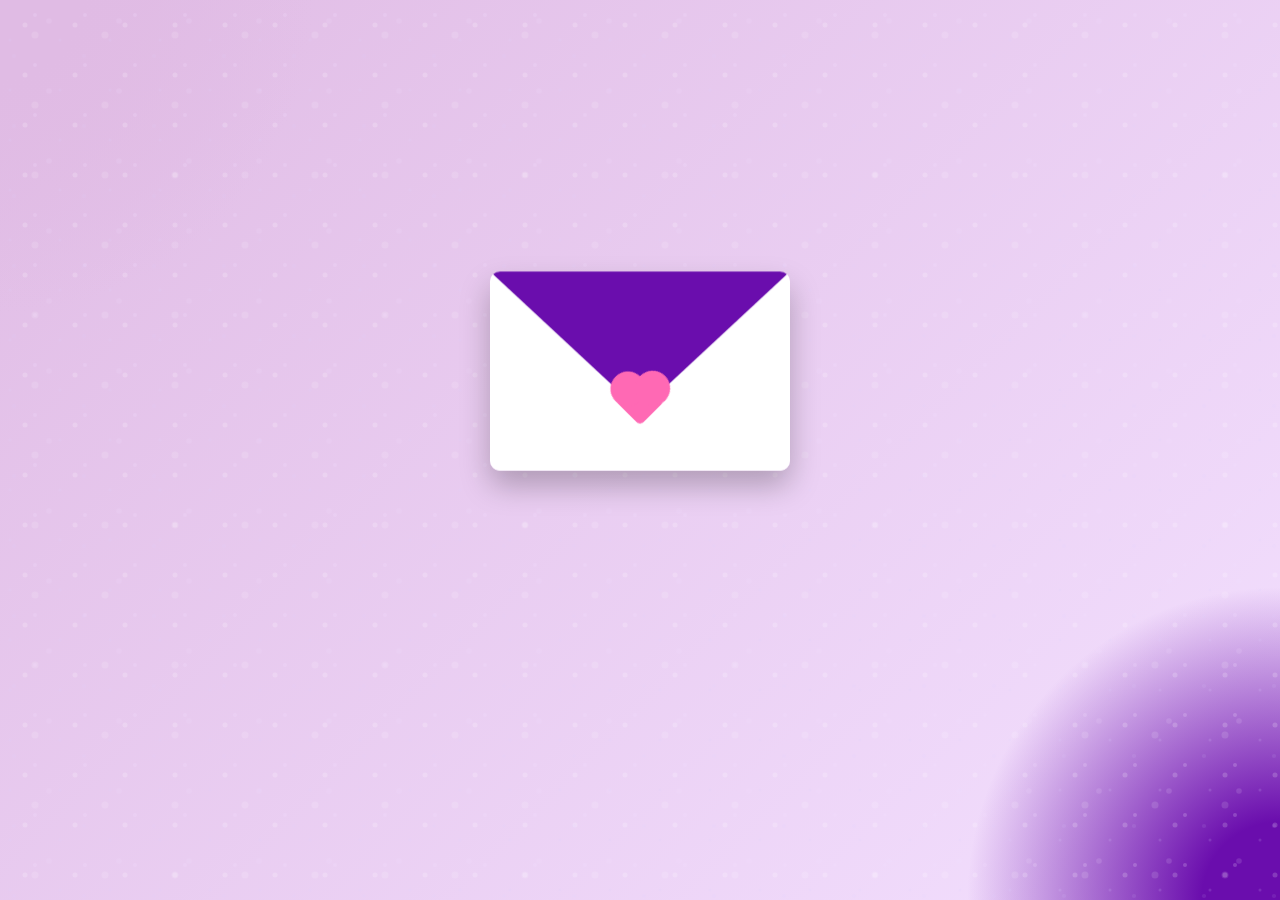
<file: index.html>
<!DOCTYPE html>
<html lang="id">
<head>
    <meta charset="UTF-8">
    <meta name="viewport" content="width=device-width, initial-scale=1.0">
    <title>Surat Spesial Untukmu</title>
    <link rel="stylesheet" href="css/index.css">
    <link rel="preload" href="opening.html" as="document">
    <link rel="preload" href="css/opening.css" as="style">
    <link rel="preload" href="js/opening.js" as="script">
</head>
<body>
    <div class="background-effect"></div>

    <div class="main-content">
        <p class="intro-text fade-in-up delay-0">Sebelum semuanya dimulai,</p>
        <p class="intro-text fade-in-up delay-1">satu hal kecil...</p>

        <div class="envelope-wrapper">
            <div class="envelope-container" id="envelopeContainer">
                <div class="envelope-body"></div> <div class="envelope-flap-bottom"></div> <div class="envelope-flap-top" id="envelopeFlap"></div> <div class="envelope-heart-seal" id="envelopeHeartSeal"></div> <div class="letter-content" id="letterContent">
                    <h2 class="letter-title">Untuk Tika-ku Tercinta,</h2>
                    <p class="letter-message">Di setiap detak jantung, ada namamu terukir indah.<br>Di setiap hembusan doa, ada kebahagiaanmu yang terucap.<br>Ini adalah awal dari kisah yang takkan pernah pudar.</p>
                    <p class="letter-signature">Dengan segenap cinta,</p>
                    <p class="letter-signature">Aku.</p>
                </div>
            </div>
        </div>

        <form id="nameForm" class="input-area fade-in-up delay-2">
            <p class="question-text">Siapa namamu?</p>
            <input type="text" id="nameInput" placeholder="Masukkan nama di sini" autocomplete="off" required>
            <button type="submit" id="submitBtn">Buka Amplop</button>
            <p id="errorMessage" class="error-message"></p>
        </form>

        <button id="continueBtn" class="continue-button hidden">Lanjutkan Kejutan</button>
    </div>

    <script src="js/index.js"></script>
</body>
</html>
</file>
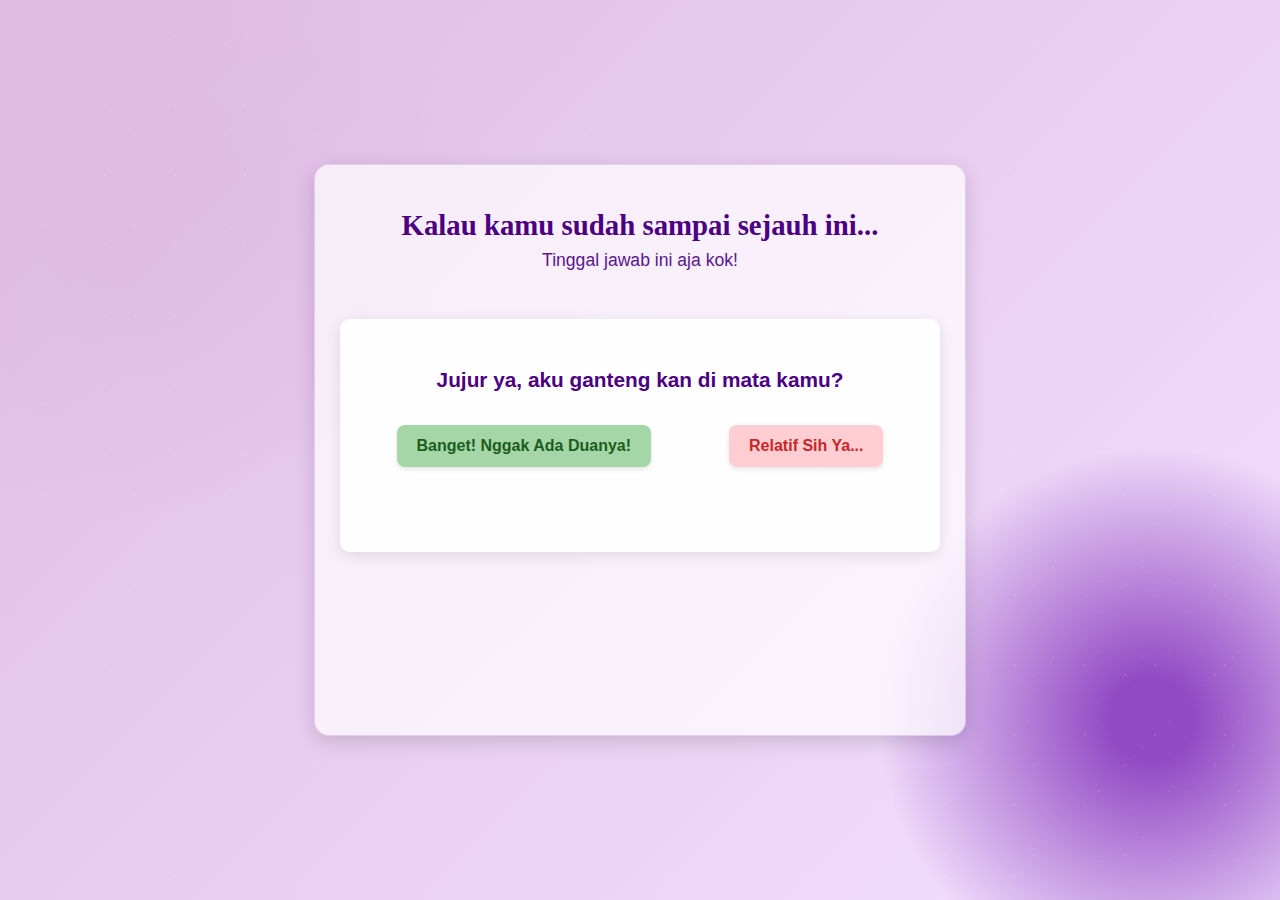
<file: game3.html>
<!DOCTYPE html>
<html lang="id">
<head>
    <meta charset="UTF-8">
    <meta name="viewport" content="width=device-width, initial-scale=1.0">
    <title>Satu Pertanyaan Lagi...</title>
    <link rel="stylesheet" href="css/game3.css">
</head>
<body>
    <!-- Wrapper utama untuk background dan layout keseluruhan -->
    <div class="game-container-wrapper">

        <!-- Efek background untuk state cerah -->
        <div class="decorative-background-effects"></div>

        <!-- Kontainer untuk animasi bintang naik -->
        <div class="stars-background" id="starsBackground"></div>

        <!-- Kontainer utama untuk UI Game -->
        <div class="game-container" id="interactiveGameContainer">
            <div class="game-header">
                <h1 id="gameTitle">Kalau kamu sudah sampai sejauh ini...</h1>
                <p id="gameSubtitle">Tinggal jawab ini aja kok!</p>
            </div>

            <div class="question-wrapper animated-item" id="questionWrapper">
                <p class="question-text" id="questionText"></p>
                <div class="options-container">
                    <button class="option-button yes-button" id="yesButton">Ya</button>
                    <button class="option-button no-button" id="noButton">Tidak</button>
                </div>
                <p class="feedback-text" id="feedbackText"></p>
            </div>

            <div class="game-result hidden animated-item" id="gameResultArea">
                <p id="resultMessageGame3">Sesuatu yang paling dekat dengan hatiku… sekarang untukmu.</p>
                <button id="nextButtonGame3">Lihat Kado Terakhir!</button>
            </div>
        </div> <!-- Akhir dari .game-container -->

    </div> <!-- Akhir dari .game-container-wrapper -->

    <!-- Opsional: Suara saat tombol diklik atau kabur -->
    <!-- <audio id="clickSound" src="assets/sounds/click.mp3"></audio> -->
    <!-- <audio id="escapeSound" src="assets/sounds/whoosh_soft.mp3"></audio> -->

    <script src="js/game3.js"></script>
</body>
</html>
</file>
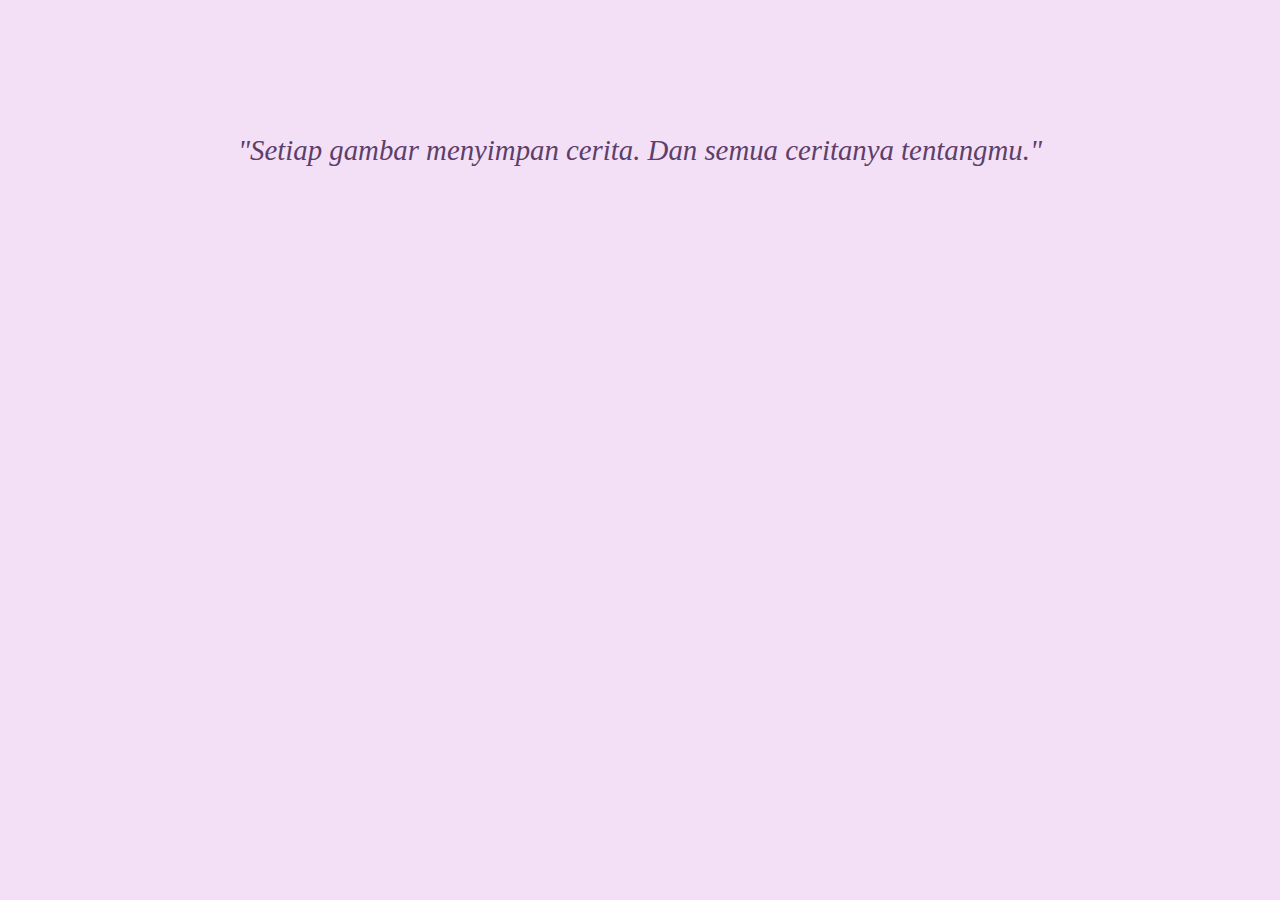
<file: kado2.html>
<!DOCTYPE html>
<html lang="id">
<head>
    <meta charset="UTF-8">
    <meta name="viewport" content="width=device-width, initial-scale=1.0">
    <title>Jejak Cerita Kita</title>
    <link rel="stylesheet" href="css/kado2.css">
</head>
<body>
    <div class="kado-container">
        <div class="ucapan-atas animated-item">
            <p>"Setiap gambar menyimpan cerita. Dan semua ceritanya tentangmu."</p>
        </div>

        <div class="gallery-wrapper animated-item">
            <!-- Foto-foto akan dimasukkan di sini -->
            <!-- Contoh: 3-5 foto. Anda bisa tambah/kurangi -->
            <div class="gallery-item">
                <img src="assets/images/gallery/foto_galeri_1.jpg" alt="Kenangan 1">
                <!-- Opsional: caption singkat untuk tiap foto -->
                <!-- <p class="caption">Momen pertama di...</p> -->
            </div>
            <div class="gallery-item">
                <img src="assets/images/gallery/foto_galeri_2.jpg" alt="Kenangan 2">
                <!-- <p class="caption">Saat kita...</p> -->
            </div>
            <div class="gallery-item">
                <img src="assets/images/gallery/foto_galeri_3.jpg" alt="Kenangan 3">
                <!-- <p class="caption">Tidak akan terlupa...</p> -->
            </div>
            <!-- Tambahkan .gallery-item lainnya jika perlu -->
        </div>
        
        <!-- Ucapan tambahan bisa diletakkan di sini jika perlu -->

        <button id="nextButtonKado2" class="animated-item hidden">Masih ada sesuatu yang paling spesial…</button>
    </div>

    <script src="js/kado2.js"></script>
</body>
</html>
</file>
<file: css/index.css>
/* Import Google Fonts */
@import url('https://fonts.googleapis.com/css2?family=Playfair+Display:wght@400;700&family=Montserrat:wght@300;400;500;700&family=Great+Vibes&display=swap');

:root {
    /* Define elegant purple shades and neutral colors */
    --purple-dark: #4B0082;     /* Deep indigo */
    --purple-main: #6A0DAD;     /* Vibrant purple */
    --purple-light: #E0BBE4;    /* Lavender mist */
    --purple-lighter: #F3E0FF;  /* Pale lavender */
    --text-dark: #333333;       /* Dark grey for text */
    --text-light: #FFFFFF;      /* White text */
    --envelope-color: #FFFFFF;  /* White for envelope body */
    --error-red: #E74C3C;       /* Red for error states */
    --pink-seal: #FF69B4;       /* Hot pink for heart seal */
    --transition-duration: 0.5s; /* Standard transition time for envelope flap */
    --animation-duration-fast: 0.3s;
    --animation-duration-medium: 0.5s;
    --animation-duration-slow: 0.8s;
}

body {
    margin: 0;
    padding: 0;
    font-family: 'Montserrat', sans-serif; /* Default sans-serif font */
    background: linear-gradient(135deg, var(--purple-light) 0%, var(--purple-lighter) 100%); /* Soft gradient background */
    color: var(--text-dark);
    display: flex;
    justify-content: center;
    align-items: center;
    min-height: 100vh;
    overflow: hidden; /* Prevents scrollbars from appearing during animations */
    position: relative; /* For positioning background effects */
    user-select: none; /* Prevent text selection on the page */
}

/* Background Effects - Decorative animated elements */
.background-effect {
    position: absolute;
    top: 0;
    left: 0;
    width: 100%;
    height: 100%;
    overflow: hidden;
    z-index: 0; /* Behind main content */
    background: radial-gradient(circle at top left, var(--purple-light) 5%, transparent 20%),
                radial-gradient(circle at bottom right, var(--purple-main) 5%, transparent 20%);
    animation: backgroundPulse 10s infinite alternate ease-in-out;
}

@keyframes backgroundPulse {
    from { background-position: 0% 0%, 100% 100%; }
    to { background-position: 100% 100%, 0% 0%; }
}

.background-effect::before,
.background-effect::after {
    content: '';
    position: absolute;
    width: 100%;
    height: 100%;
    /* Subtle SVG particles for a magical feel */
    background: url('data:image/svg+xml;utf8,<svg xmlns="http://www.w3.org/2000/svg" width="100" height="100" viewBox="0 0 100 100"><circle cx="50" cy="50" r="5" fill="%23FFFFFF" opacity="0.6"/><circle cx="20" cy="80" r="3" fill="%23dcd0ff" opacity="0.5"/><circle cx="70" cy="30" r="4" fill="%23f3e0ff" opacity="0.7"/></svg>') repeat;
    background-size: 50px 50px;
    animation: particleMovement 20s linear infinite;
    opacity: 0.3;
    pointer-events: none; /* Particles don't interfere with interaction */
}

.background-effect::after {
    animation-delay: -10s; /* Offset animation for variation */
    background-size: 70px 70px;
    opacity: 0.2;
}

@keyframes particleMovement {
    from { transform: translate(0, 0); }
    to { transform: translate(100px, 100px); }
}

/* Main Content Container */
.main-content {
    display: flex;
    flex-direction: column;
    align-items: center;
    justify-content: center;
    position: relative;
    z-index: 1; /* Above background effects */
    padding: 20px;
    max-width: 90%; /* Responsive width */
    width: 320px; /* Fixed width for better control on small screens */
}

/* Introductory Text Styling */
.intro-text {
    font-family: 'Playfair Display', serif; /* Elegant serif font */
    font-size: 1.8em;
    color: var(--purple-dark);
    margin: 5px 0 10px; /* Provides some spacing */
    opacity: 0; /* Initially hidden, animated in by JS */
    transform: translateY(20px); /* Starting position for fadeInUp animation */
    text-align: center;
    /* Transitions for smooth hiding when .fade-out-collapse is added */
    transition: opacity var(--animation-duration-medium) ease-out,
                transform var(--animation-duration-medium) ease-out,
                height var(--animation-duration-medium) ease-out,
                margin var(--animation-duration-medium) ease-out,
                padding var(--animation-duration-medium) ease-out;
}

/* Class added by JS to hide and collapse intro text */
.intro-text.fade-out-collapse {
    opacity: 0;
    transform: translateY(-20px); /* Animate upwards as it fades */
    height: 0; /* Collapse height */
    margin: 0 !important; /* Remove margins */
    padding: 0 !important; /* Remove paddings */
    overflow: hidden; /* Prevent content from showing during collapse */
}

/* Envelope Wrapper - Styles the container for the envelope and letter */
.envelope-wrapper {
    position: relative;
    width: 300px;
    height: 200px;
    margin: 20px auto 25px; /* Adjusted margin */
    border-radius: 10px;
    transform-style: preserve-3d; /* For 3D transformations of flaps */
    perspective: 1000px; /* Depth for 3D effect */
    transform: rotateX(5deg) rotateY(0deg); /* Slight initial tilt */
    box-shadow: 0 15px 30px rgba(0, 0, 0, 0.25); /* Soft shadow */
    transition: transform var(--animation-duration-fast) ease, box-shadow var(--animation-duration-fast) ease;
}

/* Error state for envelope (turns red) */
.envelope-wrapper.error .envelope-body,
.envelope-wrapper.error .envelope-flap-bottom,
.envelope-wrapper.error .envelope-flap-top,
.envelope-wrapper.error .envelope-heart-seal {
    background-color: var(--error-red) !important; /* Important to override specific flap colors */
    transition: background-color var(--animation-duration-fast) ease;
}

/* Shake animation for error state */
.envelope-wrapper.shake {
    animation: shake var(--animation-duration-fast) ease-in-out;
}

/* Envelope Parts - Main body, flaps */
.envelope-container {
    position: absolute;
    width: 100%;
    height: 100%;
    border-radius: 10px; /* Consistent rounding */
}

.envelope-body {
    position: absolute;
    width: 100%;
    height: 100%;
    background-color: var(--envelope-color);
    border-radius: 10px;
    z-index: 1;
}

.envelope-flap-bottom {
    position: absolute;
    bottom: 0;
    left: 0;
    width: 100%;
    height: 100%;
    background-color: var(--envelope-color); /* Should match body */
    z-index: 2; /* Above body, below top flap */
    clip-path: polygon(0% 100%, 100% 100%, 50% 50%); /* Triangular bottom flap */
    border-bottom-left-radius: 10px;
    border-bottom-right-radius: 10px;
}

.envelope-flap-top {
    position: absolute;
    top: 0;
    left: 0;
    width: 100%;
    height: 100%;
    background-color: var(--purple-main); /* Colored top flap */
    z-index: 3; /* Above bottom flap, initially covers letter */
    clip-path: polygon(0% 0%, 100% 0%, 50% 70%); /* Triangular top flap shape */
    transform-origin: top; /* Rotate from the top edge */
    transition: transform var(--transition-duration) ease-in-out, background-color var(--animation-duration-fast) ease;
    transform: rotateX(0deg) translateZ(5px); /* Initial state, slightly raised */
    border-top-left-radius: 10px;
    border-top-right-radius: 10px;
}

/* Heart Seal on the Envelope */
.envelope-heart-seal {
    position: absolute;
    top: 130px; /* Positioned over the flap join */
    left: 50%;
    transform: translate(-50%, -50%) rotate(-45deg); /* Centered and rotated */
    width: 35px;
    height: 35px;
    background-color: var(--pink-seal);
    border-radius: 5px; /* Base for heart shape */
    z-index: 4; /* Above top flap */
    transition: background-color var(--animation-duration-fast) ease,
                transform var(--animation-duration-fast) ease,
                opacity var(--animation-duration-fast) ease;
}

.envelope-heart-seal::before,
.envelope-heart-seal::after {
    content: '';
    position: absolute;
    width: 35px;
    height: 35px;
    background-color: var(--pink-seal); /* Match seal color */
    border-radius: 50%; /* Circles to form heart lobes */
}

.envelope-heart-seal::before { top: -17.5px; left: 0; }
.envelope-heart-seal::after { top: 0; left: 17.5px; }

/* Envelope Open State - Applied by JS */
.envelope-wrapper.open .envelope-flap-top {
    transform: rotateX(180deg) translateZ(0px); /* Flap opens fully */
    background-color: var(--purple-dark); /* Flap color changes when open (underside) */
    z-index: 0; /* Goes behind the letter when open */
}

.envelope-wrapper.open .envelope-heart-seal {
    opacity: 0; /* Seal fades out */
    transform: translate(-50%, -50%) scale(0.5); /* Seal shrinks and fades */
}

/* Letter Content Styling */
.letter-content {
    position: absolute;
    top: 50%; /* Centered in envelope initially */
    left: 50%;
    transform: translate(-50%, -50%) scale(1); /* Start at normal size */
    z-index: 0; /* Initially behind flap, JS will bring it to front (z-index: 5) */
    display: flex;
    flex-direction: column;
    align-items: center;
    text-align: center;
    width: calc(100% - 40px); /* Slightly smaller than envelope */
    max-width: 260px;
    background-color: white;
    border-radius: 8px;
    padding: 20px;
    box-shadow: 0 5px 15px rgba(0, 0, 0, 0.1);
    opacity: 0; /* Initially hidden */
    /* Animation for letter emerging */
    transition: transform var(--animation-duration-slow) cubic-bezier(0.68, -0.55, 0.27, 1.55),
                opacity var(--animation-duration-medium) ease-out;
}

/* Class added by JS to show the letter */
.envelope-wrapper.show-letter .letter-content {
    opacity: 1; /* Make letter visible */
    /* transform: translate(-50%, -50%) scale(1); /* Ensures it's at final position, though initial transform is already this */
    /* z-index is set by JS to 5 */
}

.letter-title {
    font-family: 'Great Vibes', cursive; /* Romantic script font */
    font-size: 2.2em; /* Large title */
    color: var(--purple-main);
    margin: 0 0 10px; /* Adjusted margin */
}

.letter-message {
    font-family: 'Montserrat', sans-serif;
    font-size: 1.1em; /* Adjusted for better fit */
    color: var(--text-dark);
    line-height: 1.6; /* Improved readability */
    margin: 0 0 15px; /* Adjusted margin */
    white-space: pre-line; /* Respects line breaks in the HTML */
}

.letter-signature {
    font-family: 'Great Vibes', cursive;
    font-size: 1.4em;
    color: var(--purple-dark);
    margin-top: 10px; /* Spacing above signature */
}

/* Input Area for Name */
.input-area {
    display: flex;
    flex-direction: column;
    align-items: center;
    margin-top: 15px; /* Reduced margin */
    width: 100%;
    max-width: 300px;
    opacity: 0; /* Initially hidden, animated in by JS */
    transform: translateY(20px); /* Starting position for fadeInUp animation */
    /* Transitions for smooth hiding when .form-collapse-hide is added */
    transition: opacity var(--animation-duration-medium) ease-out,
                transform var(--animation-duration-medium) ease-out,
                height var(--animation-duration-medium) ease-out,
                margin var(--animation-duration-medium) ease-out,
                padding var(--animation-duration-medium) ease-out,
                visibility 0s var(--animation-duration-medium); /* Delay visibility change until after animation */
}

/* Class added by JS to hide and collapse the form */
.input-area.form-collapse-hide {
    opacity: 0;
    transform: translateY(20px); /* Animate downwards as it fades */
    height: 0 !important; /* Collapse height */
    margin: 0 !important; /* Remove margins */
    padding: 0 !important; /* Remove paddings */
    overflow: hidden; /* Prevent content from showing during collapse */
    visibility: hidden; /* Remove from layout and accessibility tree after transition */
}


.question-text {
    font-family: 'Montserrat', sans-serif;
    font-size: 1.1em;
    color: var(--purple-dark);
    margin-bottom: 10px;
    text-align: center;
}

#nameInput {
    width: calc(100% - 44px); /* padding 20px L/R + border 2px L/R */
    padding: 12px 20px;
    margin-bottom: 15px;
    border: 2px solid var(--purple-light);
    border-radius: 8px;
    font-size: 1em;
    color: var(--text-dark);
    background-color: rgba(255, 255, 255, 0.8); /* Semi-transparent white */
    transition: border-color var(--animation-duration-fast) ease, box-shadow var(--animation-duration-fast) ease;
    text-align: center;
    outline: none; /* Remove default browser outline */
}

#nameInput::placeholder {
    color: var(--text-dark);
    opacity: 0.5; /* Standard way to make placeholder text lighter */
}

#nameInput:focus {
    border-color: var(--purple-main);
    /* Using --purple-main's color (#6A0DAD) for the shadow's accent */
    box-shadow: 0 0 0 4px rgba(106, 13, 173, 0.1);
}

/* Submit Button ("Buka Amplop") Styling */
#submitBtn {
    background-color: var(--purple-main);
    color: var(--text-light);
    padding: 12px 25px;
    border: none;
    border-radius: 8px;
    font-size: 1.1em;
    font-weight: 600;
    cursor: pointer;
    /* Using --purple-main's color (#6A0DAD) for the shadow */
    box-shadow: 0 5px 15px rgba(106, 13, 173, 0.3);
    width: 100%;
    max-width: 200px;
    opacity: 1; /* Ensure visible if not modified by JS */
    display: block; /* Ensure it takes up width if needed */
    visibility: visible; /* Ensure visible if not modified by JS */
    transition: background-color var(--animation-duration-fast) ease,
                transform var(--animation-duration-fast) ease,
                box-shadow var(--animation-duration-fast) ease;
}

#submitBtn:hover:not(:disabled) { /* Only apply hover if not disabled */
    background-color: var(--purple-dark);
    transform: translateY(-2px); /* Slight lift on hover */
    /* Using --purple-dark's color (#4B0082) for the shadow */
    box-shadow: 0 7px 20px rgba(75, 0, 130, 0.4);
}

#submitBtn:active:not(:disabled) { /* Only apply active if not disabled */
    transform: translateY(0); /* Reset lift on active */
    box-shadow: 0 3px 10px rgba(106, 13, 173, 0.3); /* Smaller shadow on active */
}

#submitBtn:disabled {
    opacity: 0.7;
    cursor: not-allowed;
}

/* Error Message Styling */
.error-message {
    color: var(--error-red);
    font-size: 0.9em;
    margin-top: 10px;
    height: 1.2em; /* Reserve space to prevent layout shift */
    opacity: 0; /* Initially hidden */
    transition: opacity var(--animation-duration-fast) ease;
    text-align: center;
}

.error-message.show {
    opacity: 1; /* Show error message */
}

/* Continue Button Styling */
#continueBtn {
    background-color: var(--purple-main);
    color: var(--text-light);
    padding: 12px 25px;
    border: none;
    border-radius: 8px;
    font-size: 1.1em;
    font-weight: 600;
    cursor: pointer;
    box-shadow: 0 5px 15px rgba(106, 13, 173, 0.3); /* Using --purple-main's color */
    margin-top: 20px;
    width: 100%;
    max-width: 200px;
    text-align: center;
    text-decoration: none; /* In case it's an <a> tag later */
    opacity: 0; /* Initially hidden */
    visibility: hidden; /* Initially hidden & not in layout */
    transform: translateY(10px); /* Start slightly lower for pop-in effect */
    transition: background-color var(--animation-duration-fast) ease,
                transform var(--animation-duration-medium) ease, /* Smoother transform */
                box-shadow var(--animation-duration-fast) ease,
                opacity var(--animation-duration-medium) ease,
                visibility 0s; /* visibility changes instantly when opacity is 0 or >0 */
}

/* Class added by JS to show the continue button */
#continueBtn.show {
    opacity: 1;
    visibility: visible;
    transform: translateY(0); /* Move to final position */
}

#continueBtn:hover {
    background-color: var(--purple-dark);
    transform: translateY(-2px);
    box-shadow: 0 7px 20px rgba(75, 0, 130, 0.4); /* Using --purple-dark's color */
}

#continueBtn:active {
    transform: translateY(0);
    box-shadow: 0 3px 10px rgba(106, 13, 173, 0.3); /* Using --purple-main's color */
}


/* General Purpose Animations */
@keyframes fadeInUp {
    from {
        opacity: 0;
        transform: translateY(20px);
    }
    to {
        opacity: 1;
        transform: translateY(0);
    }
}

@keyframes shake {
    0%, 100% { transform: translateX(0) rotateX(5deg) rotateY(0deg); }
    10%, 30%, 50%, 70%, 90% { transform: translateX(-5px) rotateX(5deg) rotateY(0deg); }
    20%, 40%, 60%, 80% { transform: translateX(5px) rotateX(5deg) rotateY(0deg); }
}
</file>
<file: css/opening.css>
/* css/opening.css */

/*-----------------------------------------------------------------------------
  IMPORTS & GLOBAL STYLES
-----------------------------------------------------------------------------*/

/* 
  Pertimbangkan untuk mengimpor font kustom dari Google Fonts jika Anda ingin
  tampilan yang lebih unik dan elegan. Contoh:
  @import url('https://fonts.googleapis.com/css2?family=Playfair+Display:wght@700&family=Great+Vibes&family=Montserrat:wght@400;500&display=swap');
*/

:root {
    /* Variabel Warna Utama */
    --primary-bg-color: #1a0033; /* Ungu sangat gelap (Night Sky) */
    --primary-text-color: #f0e6f7; /* Lavender pucat untuk teks umum */
    --highlight-text-color: #e1c0ff; /* Ungu muda cerah untuk judul utama */
    --secondary-text-color: #d1b3e6; /* Ungu muda untuk teks pendukung */
    --button-bg-color: #9d4edd; /* Ungu cerah untuk tombol */
    --button-hover-bg-color: #c77dff; /* Warna hover tombol */
    --shadow-color: rgba(0,0,0,0.6); /* Warna bayangan teks */

    /* Variabel Ukuran & Spasi (opsional, bisa membantu konsistensi) */
    --spacing-unit: 8px; /* Satuan dasar untuk margin/padding */
}

*,
*::before,
*::after {
    box-sizing: border-box; /* Standar global untuk box-sizing */
    margin: 0; /* Reset margin default */
    padding: 0; /* Reset padding default */
}

html {
    font-size: 16px; /* Ukuran font dasar, membantu unit 'rem' menjadi lebih intuitif (1rem = 16px) */
    scroll-behavior: smooth; /* Jika ada navigasi internal, scroll jadi halus */
}

body, html {
    width: 100%;
    height: 100%;
    /* Ganti 'Arial' dengan font yang lebih sesuai dengan tema jika diinginkan */
    font-family: 'Montserrat', 'Arial', sans-serif; /* Fallback font jika Montserrat tidak tersedia */
    overflow: hidden; /* Mencegah scrollbar yang tidak diinginkan pada level body */
    line-height: 1.5; /* Default line-height untuk keterbacaan */
    color: var(--primary-text-color); /* Warna teks default dari variabel */
    background-color: var(--primary-bg-color); /* Warna latar belakang utama */
}

/*-----------------------------------------------------------------------------
  MAIN CONTAINER & LAYOUT
-----------------------------------------------------------------------------*/

.night-sky-container {
    width: 100%;
    height: 100%;
    /* Background bisa dibuat lebih menarik dengan gradient jika diinginkan */
    /* background: linear-gradient(to bottom, #0c001a, #1a0033); */
    display: flex; /* Menggunakan flexbox untuk penataan konten */
    flex-direction: column; /* Konten disusun secara vertikal */
    justify-content: center; /* Konten ditengah secara vertikal */
    align-items: center; /* Konten ditengah secara horizontal */
    position: relative; /* Untuk positioning absolut elemen anak (seperti kembang api) */
    text-align: center; /* Teks di dalam container ini akan rata tengah */
    padding: calc(var(--spacing-unit) * 2.5); /* 20px padding, menggunakan variabel */
    /* overflow: hidden; -- sudah di body, tapi bisa juga di sini jika perlu */
}

/*-----------------------------------------------------------------------------
  FIREWORKS CONTAINER
-----------------------------------------------------------------------------*/

#fireworksContainer {
    position: absolute;
    top: 0;
    left: 0;
    width: 100%;
    height: 100%;
    pointer-events: none; /* Penting agar tidak menghalangi interaksi dengan elemen di bawahnya */
    overflow: hidden; /* Mencegah kembang api "bocor" keluar area */
    z-index: 1; /* Di bawah message-container */
}

/*-----------------------------------------------------------------------------
  MESSAGE CONTENT CONTAINER & TEXT STYLES
-----------------------------------------------------------------------------*/

.message-container {
    position: relative; /* Agar z-index berfungsi */
    z-index: 10; /* Memastikan pesan berada di atas kembang api */
    display: flex;
    flex-direction: column;
    align-items: center;
    justify-content: center;
    width: 90%; /* Menggunakan persentase agar responsif */
    max-width: 700px; /* Batas maksimal lebar untuk layar besar agar teks tidak terlalu panjang */
    padding: var(--spacing-unit); /* Sedikit padding internal */
}

/* Style untuk teks hint awal */
#initialHint {
    /* 
      clamp(MIN, PREFERRED, MAX) untuk ukuran font responsif.
      PREFERRED: 3vw (3% dari lebar viewport)
      MIN: 1rem (16px, jika font-size html 16px)
      MAX: 1.5rem (24px)
    */
    font-size: clamp(1rem, 3vw, 1.5rem);
    margin-bottom: clamp(calc(var(--spacing-unit) * 2.5), 5vh, calc(var(--spacing-unit) * 5)); /* 20px, 5% tinggi viewport, 40px */
    opacity: 0; /* Awalnya transparan untuk animasi fade-in */
    line-height: 1.4; /* Untuk keterbacaan jika teks menjadi 2 baris */
    font-weight: 400; /* Normal weight */
    color: var(--primary-text-color);
}

/* Animasi fade-in umum */
.fade-in-slow {
    animation: fadeInAnimation 3s ease-in-out forwards;
    animation-delay: 0.5s; /* Penundaan sebelum animasi dimulai */
}

/* Style untuk pesan ulang tahun utama */
#birthdayMessage {
    /* Ukuran font sangat penting, gunakan clamp untuk responsivitas maksimum */
    font-size: clamp(2rem, 8vw, 4.5rem); /* Contoh: 32px, 8% lebar viewport, 72px */
    font-weight: 700; /* Bold, atau bisa gunakan 'Playfair Display' dengan weight bold */
    color: var(--highlight-text-color); /* Warna teks yang menonjol */
    text-shadow: 2px 2px 8px var(--shadow-color); /* Bayangan teks untuk efek kedalaman */
    margin-top: 0; /* Reset margin atas jika ada */
    margin-bottom: clamp(calc(var(--spacing-unit) * 1.875), 3vh, calc(var(--spacing-unit) * 3.125)); /* 15px, 3% tinggi viewport, 25px */
    line-height: 1.2; /* Penting jika teksnya menjadi beberapa baris di layar kecil */
    word-wrap: break-word; /* Memaksa kata panjang untuk pecah jika perlu (legacy) */
    overflow-wrap: break-word; /* Standar modern untuk word-wrap */
    letter-spacing: 0.5px; /* Sedikit spasi antar huruf jika fontnya rapat */
}

/* Kelas untuk teks dengan font lebih elegan/berbeda */
.elegant-text {
    /* Ganti dengan font pilihan Anda */
    font-family: 'Playfair Display', 'Georgia', 'Times New Roman', serif;
    /* Jika menggunakan Great Vibes untuk sentuhan tulisan tangan: */
    /* font-family: 'Great Vibes', cursive; */
    /* font-size: clamp(2.5rem, 10vw, 5.5rem); /* Mungkin perlu ukuran berbeda jika font script */
}

/* Style untuk pesan langkah selanjutnya */
#nextStepMessage {
    font-size: clamp(0.9rem, 2.5vw, 1.1rem); /* 14.4px, 2.5% lebar viewport, 17.6px */
    margin-bottom: clamp(calc(var(--spacing-unit) * 2.5), 4vh, calc(var(--spacing-unit) * 3.75)); /* 20px, 4% tinggi viewport, 30px */
    color: var(--secondary-text-color);
    line-height: 1.5;
    font-weight: 400;
}

/* Style untuk tombol "Lanjut" */
#nextButton {
    background-color: var(--button-bg-color);
    color: white; /* Teks tombol putih agar kontras */
    /* Padding responsif menggunakan clamp */
    padding: clamp(calc(var(--spacing-unit) * 1.25), 2vh, calc(var(--spacing-unit) * 1.875)) /* Vertikal: 10px, 2% tinggi viewport, 15px */
             clamp(calc(var(--spacing-unit) * 2.5), 5vw, calc(var(--spacing-unit) * 3.75)); /* Horizontal: 20px, 5% lebar viewport, 30px */
    border: none; /* Tanpa border default */
    border-radius: calc(var(--spacing-unit)); /* 8px border radius */
    /* Ukuran font tombol responsif */
    font-size: clamp(1rem, 2.5vw, 1.2rem);
    font-weight: 500; /* Sedikit lebih tebal dari teks normal */
    text-transform: uppercase; /* Opsi: membuat teks tombol jadi kapital semua */
    letter-spacing: 1px; /* Spasi antar huruf pada tombol */
    cursor: pointer;
    transition: background-color 0.3s ease, transform 0.2s ease, box-shadow 0.3s ease;
    box-shadow: 0 2px 5px rgba(0,0,0,0.2); /* Bayangan halus pada tombol */
}

#nextButton:hover,
#nextButton:focus { /* Tambahkan :focus untuk aksesibilitas keyboard */
    background-color: var(--button-hover-bg-color);
    transform: scale(1.05); /* Sedikit membesar saat di-hover/focus */
    box-shadow: 0 4px 8px rgba(0,0,0,0.3); /* Bayangan lebih jelas saat hover */
    outline: none; /* Hapus outline default saat focus jika sudah ada styling lain */
}

#nextButton:active {
    transform: scale(0.98); /* Sedikit mengecil saat ditekan */
    box-shadow: 0 1px 3px rgba(0,0,0,0.2); /* Bayangan lebih kecil saat ditekan */
}

/* Kelas untuk elemen yang awalnya tersembunyi dan akan muncul dengan animasi */
.hidden {
    opacity: 0;
    visibility: hidden; /* Awalnya tidak terlihat dan tidak memakan tempat */
    transform: translateY(20px); /* Mulai dari sedikit di bawah posisi akhir */
    /* Transisi untuk opacity dan transform. Visibility diatur agar berubah setelah opacity */
    transition: opacity 0.8s ease-out, visibility 0s 0.8s, transform 0.8s ease-out;
}

/*-----------------------------------------------------------------------------
  FIREWORKS ANIMATION STYLES (ROCKET & PARTICLES)
-----------------------------------------------------------------------------*/

/* Styling untuk roket peluncur kembang api */
.rocket {
    position: absolute;
    width: 5px; /* Lebar roket */
    height: 20px; /* Tinggi roket */
    /* backgroundColor dan boxShadow akan diatur oleh JavaScript untuk variasi warna */
    border-radius: 5px 5px 0 0; /* Bagian atas roket melengkung */
    opacity: 1; /* Awalnya terlihat jelas */
    pointer-events: none; /* Tidak dapat diinteraksi */
    /* Transisi untuk pergerakan (transform) dan opacity akan diatur oleh JavaScript */
}

/* Styling untuk wadah ledakan kembang api */
.firework-explosion {
    position: absolute;
    pointer-events: none; /* Tidak dapat diinteraksi */
}

/* Styling untuk partikel individual dalam ledakan kembang api */
.particle {
    position: absolute;
    left: 0;
    top: 0;
    width: 8px; /* Ukuran partikel */
    height: 8px;
    border-radius: 50%; /* Partikel berbentuk lingkaran */
    opacity: 0; /* Awalnya transparan, akan dianimasikan */
    pointer-events: none; /* Tidak dapat diinteraksi */

    /* Variabel CSS untuk animasi partikel, diatur oleh JavaScript */
    --duration: 1.2s; /* Durasi default animasi partikel */
    --delay: 0s;    /* Penundaan default animasi partikel */
    --angle: 0rad;  /* Sudut default sebaran partikel */
    --distance: 70px;/* Jarak default sebaran partikel */

    animation-name: explodeParticleAnimation;
    animation-timing-function: ease-out; /* Animasi melambat di akhir */
    animation-fill-mode: forwards; /* Mempertahankan state akhir animasi */
    animation-duration: var(--duration); /* Menggunakan variabel durasi */
    animation-delay: var(--delay); /* Menggunakan variabel penundaan */
}

/*-----------------------------------------------------------------------------
  KEYFRAME ANIMATIONS
-----------------------------------------------------------------------------*/

/* Animasi fade-in umum */
@keyframes fadeInAnimation {
    from {
        opacity: 0;
        transform: translateY(15px); /* Efek muncul dari bawah sedikit */
    }
    to {
        opacity: 1;
        transform: translateY(0);
    }
}

/* Animasi untuk partikel kembang api yang meledak */
@keyframes explodeParticleAnimation {
    0% {
        /* Mulai dari pusat ledakan, ukuran awal agak kecil */
        transform: translate(0, 0) scale(0.8);
        opacity: 1; /* Terlihat jelas saat mulai */
    }
    50% {
        opacity: 0.9; /* Sedikit memudar di tengah animasi */
    }
    100% {
        /* Bergerak ke arah dan jarak yang ditentukan, mengecil, dan menghilang */
        transform:
            rotate(var(--angle)) /* Rotasi untuk menentukan arah sebaran */
            translateX(var(--distance)) /* Jarak sebaran dari pusat */
            scale(0.4); /* Mengecil di akhir */
        opacity: 0; /* Menghilang sepenuhnya */
    }
}

/*-----------------------------------------------------------------------------
  MEDIA QUERIES (Untuk Penyesuaian Lebih Lanjut pada Ukuran Layar Tertentu)
-----------------------------------------------------------------------------*/

/* Contoh: Untuk layar yang sangat sempit (misalnya, lebar kurang dari 380px) */
@media (max-width: 380px) {
    #birthdayMessage {
        /* Mungkin perlu sedikit mengecilkan batas bawah clamp atau batas atasnya */
        font-size: clamp(1.8rem, 7.5vw, 4rem);
        line-height: 1.15; /* Sesuaikan line-height jika teks jadi sangat rapat */
    }

    #initialHint {
        font-size: clamp(0.9rem, 2.8vw, 1.3rem);
        margin-bottom: clamp(calc(var(--spacing-unit) * 2), 4vh, calc(var(--spacing-unit) * 4)); /* Kurangi margin bawah */
    }

    #nextStepMessage {
        font-size: clamp(0.8rem, 2.2vw, 1rem);
        margin-bottom: clamp(calc(var(--spacing-unit) * 2), 3vh, calc(var(--spacing-unit) * 3)); /* Kurangi margin bawah */
    }

    .message-container {
        width: 95%; /* Izinkan konten mengambil lebih banyak ruang di layar sempit */
    }

    #nextButton {
        padding: clamp(calc(var(--spacing-unit)), 1.8vh, calc(var(--spacing-unit) * 1.5))
                 clamp(calc(var(--spacing-unit) * 1.875), 4.5vw, calc(var(--spacing-unit) * 3.125));
        font-size: clamp(0.9rem, 2.3vw, 1.1rem);
    }
}

/* Contoh: Untuk layar landscape pada perangkat mobile (tinggi lebih kecil) */
@media (max-height: 500px) and (orientation: landscape) {
    #birthdayMessage {
        font-size: clamp(1.5rem, 6vh, 3rem); /* Gunakan vh (tinggi viewport) sebagai preferensi */
        margin-bottom: clamp(calc(var(--spacing-unit) * 1.25), 2vh, calc(var(--spacing-unit) * 2)); /* Kurangi margin drastis */
    }

    #initialHint, #nextStepMessage {
        margin-bottom: clamp(var(--spacing-unit), 1.5vh, calc(var(--spacing-unit) * 1.5));
        font-size: clamp(0.8rem, 2vh, 1rem);
    }
    
    .message-container {
        padding-top: var(--spacing-unit);
        padding-bottom: var(--spacing-unit);
    }

    #nextButton {
        margin-top: var(--spacing-unit);
        padding: clamp(var(--spacing-unit) * 0.75, 1.5vh, var(--spacing-unit))
                 clamp(calc(var(--spacing-unit) * 2), 4vw, calc(var(--spacing-unit) * 3));
        font-size: clamp(0.9rem, 2vh, 1rem);
    }
}
</file>
<file: css/game3.css>
/* css/game3.css */

/* Variabel Warna (Menggabungkan dari CSS Anda dan yang kita diskusikan) */
:root {
    /* Variabel spesifik game3 dari CSS Anda */
    --game3-bg: #fce4ec;
    --game3-text: #880e4f;
    --game3-question-bg: rgba(255, 255, 255, 0.85);
    --game3-yes-bg: #a5d6a7;
    --game3-yes-hover-bg: #81c784;
    --game3-yes-text: #1b5e20;
    --game3-no-bg: #ffcdd2;
    --game3-no-hover-bg: #ef9a9a;
    --game3-no-text: #c62828;
    --game3-button-final-bg: #ad1457;
    --game3-button-final-hover-bg: #880e4f;
    --game3-button-final-text: #FFFFFF;
    --game3-feedback-no-color: #c62828; /* Warna untuk feedback 'No' */

    /* Variabel dari game1.css yang mungkin dipakai untuk konsistensi background */
    --game1-bright-bg-light: #E0BBE4;
    --game1-bright-bg-lighter: #F3E0FF;
    --game1-bright-pulse-accent: #6A0DAD;
    --game1-bright-text: #4B0082; /* Teks untuk background cerah */
    --game1-bright-highlight-text: #FFFFFF;
    --game1-bright-highlight-bg: #6A0DAD;
    --game1-bright-button-bg: #6A0DAD;
    --game1-bright-button-text: #FFFFFF;
    --game1-bright-button-hover-bg: #4B0082;

    --game1-dark-bg-darkest: #1a0f24;
    --game1-dark-bg-mid: #2a1a3e;
    --game1-dark-bg-lighter: #4e2a8e;
    --game1-dark-text: #e8e8ff; /* Teks untuk background gelap */
    --game1-dark-highlight-text: #f5eaff;
    --game1-dark-highlight-bg: rgba(140, 90, 230, 0.6);
    --game1-dark-button-bg: #b388eb;
    --game1-dark-button-text: #2c1e42;
    --game1-dark-button-hover-bg: #c7a4f0;

    --transition-long: 1.5s;
    --transition-short: 0.5s;
    /* Variabel --star-duration dan --star-delay di-set oleh JS */
}

body, html {
    margin: 0; padding: 0; width: 100%; height: 100%;
    font-family: 'Poppins', sans-serif; /* Dari CSS Anda */
    overflow: hidden; 
    display: flex; justify-content: center; align-items: center;
    background-color: var(--game1-bright-bg-lighter); /* Default dari CSS Anda */
    color: var(--game3-text); /* Teks default dari CSS Anda */
    padding: 0; 
    box-sizing: border-box;
}

.game-container-wrapper { 
    position: fixed; 
    top: 0; left: 0; right: 0; bottom: 0;
    width: 100vw; height: 100vh; 
    display: flex; 
    flex-direction: column;
    justify-content: center; 
    align-items: center;
    overflow: hidden; 
    transition: background var(--transition-long) ease-in-out;
    padding: 20px; 
    box-sizing: border-box;
}

/* STATE 1: BACKGROUND CERAH */
.background-initial {
    background: linear-gradient(135deg, var(--game1-bright-bg-light) 0%, var(--game1-bright-bg-lighter) 100%);
    color: var(--game1-bright-text);
}
.background-initial .game-container { /* ID: interactiveGameContainer */
    background-color: rgba(255, 255, 255, 0.7); 
    border: 1px solid rgba(106, 13, 173, 0.15);
    color: var(--game1-bright-text);
}
.background-initial .question-wrapper { background-color: rgba(255,255,255,0.9); }
.background-initial .highlight {
    color: var(--game1-bright-highlight-text);
    background-color: var(--game1-bright-highlight-bg);
}
.background-initial #nextButtonGame3 { 
    background-color: var(--game1-bright-button-bg);
    color: var(--game1-bright-button-text);
}
.background-initial #nextButtonGame3:hover {
    background-color: var(--game1-bright-button-hover-bg);
}

.decorative-background-effects {
    position:absolute;top:0;left:0;width:100%;height:100%;overflow:hidden;z-index:0;pointer-events:none;
    background:radial-gradient(circle at 10% 20%,var(--game1-bright-bg-light) 5%,transparent 25%),radial-gradient(circle at 90% 80%,var(--game1-bright-pulse-accent) 3%,transparent 20%);
    animation:backgroundPulse 12s infinite alternate ease-in-out;opacity:0;
    transition:opacity var(--transition-short) ease-in-out;
}
.background-initial .decorative-background-effects{opacity:0.7;}
@keyframes backgroundPulse{from{background-position:0% 0%,100% 100%;filter:brightness(.9)}to{background-position:100% 100%,0% 0%;filter:brightness(1.1)}}
.decorative-background-effects::before,.decorative-background-effects::after{
    content:'';position:absolute;width:100%;height:100%;
    background:url('data:image/svg+xml;utf8,<svg xmlns="http://www.w3.org/2000/svg" width="100" height="100" viewBox="0 0 100 100"><circle cx="50" cy="50" r="1.5" fill="%23FFFFFF" opacity="0.5"/><circle cx="20" cy="80" r="1" fill="%23E0BBE4" opacity="0.4"/><circle cx="70" cy="30" r="1.2" fill="%23F3E0FF" opacity="0.6"/></svg>') repeat;
    background-size:70px 70px;animation:particleMovement 30s linear infinite;opacity:0;
    transition:opacity var(--transition-short) ease-in-out;
}
.background-initial .decorative-background-effects::before{opacity:.3;}
.background-initial .decorative-background-effects::after{animation-delay:-15s;background-size:90px 90px;opacity:.2;}
@keyframes particleMovement{from{transform:translate(0,0)}to{transform:translate(70px,70px)}}

/* STATE 2: BACKGROUND GELAP BERBINTANG */
.background-dark-stars {
    background:linear-gradient(135deg, var(--game1-dark-bg-lighter) 0%, var(--game1-dark-bg-mid) 70%, var(--game1-dark-bg-darkest) 100%);
    color: var(--game1-dark-text);
}
.background-dark-stars .game-container { /* ID: interactiveGameContainer */
    background-color:rgba(255,255,255,0.08);border:1px solid rgba(255,255,255,0.12);color:var(--game1-dark-text);
}
.background-dark-stars .question-wrapper { background-color: rgba(40,30,60,0.7); }
.background-dark-stars .highlight { 
    color: var(--game1-dark-highlight-text); 
    background-color: var(--game1-dark-highlight-bg); 
}
.background-dark-stars #nextButtonGame3 { 
    background-color: var(--game1-dark-button-bg); 
    color: var(--game1-dark-button-text); 
}
.background-dark-stars #nextButtonGame3:hover { 
    background-color: var(--game1-dark-button-hover-bg); 
}

.stars-background {
    position:absolute;top:0;left:0;width:100%;height:100%;overflow:hidden;z-index:1;pointer-events:none;
    opacity:0;transition:opacity 1.5s ease-in-out .8s;
}
.background-dark-stars .stars-background.active{opacity:1;}
.star {
    position:absolute;width:2px;height:7px;
    background:linear-gradient(to top,rgba(255,255,255,0.1),rgba(255,255,255,0.9));
    border-radius:50%;opacity:0;animation-name:risingStar;
    animation-duration:var(--star-duration);animation-iteration-count:1;
    animation-timing-function:cubic-bezier(.25,1,.5,1);animation-fill-mode:forwards;
    animation-delay:var(--star-delay);
}
@keyframes risingStar{0%{transform:translateY(0) scale(.6);opacity:0}15%{opacity:1;transform:translateY(-15vh) scale(1)}85%{opacity:.7}100%{transform:translateY(-95vh);opacity:0}}

.game-container { /* ID: interactiveGameContainer */
    text-align: center; padding: 25px;
    max-width: 600px; width: 90%;
    background-color: rgba(255, 255, 255, 0.3); 
    border-radius: 15px; box-shadow: 0 6px 20px rgba(0,0,0,0.15);
    position: relative; 
    z-index: 5;
    display: flex; flex-direction: column; align-items: center;
    margin: 20px 0; 
    flex-shrink: 0;
}

.game-header { margin-bottom: 30px; width: 100%;}
.game-header h1 { font-family: 'Playfair Display', serif; font-size: 1.8em; margin-bottom: 8px; }
.game-header p { font-size: 1.1em; margin-top: 0; opacity: 0.9; }

.question-wrapper {
    background-color: var(--game3-question-bg);
    padding: 25px; border-radius: 10px;
    margin-bottom: 30px; box-shadow: 0 4px 15px rgba(0,0,0,0.1);
    width: 100%; box-sizing: border-box;
}

.question-text { font-size: 1.3em; font-weight: 600; margin-bottom: 25px; line-height: 1.5; }

.options-container {
    display: flex; justify-content: space-around; align-items: center;
    gap: 15px; margin-bottom: 20px; min-height: 50px; width: 100%;
}

.option-button {
    border: none; 
    padding: 12px 20px; border-radius: 8px;
    font-size: 1em; cursor: pointer;
    transition: background-color 0.3s, transform 0.2s, 
                top 0.3s cubic-bezier(0.25, 0.1, 0.25, 1), 
                left 0.3s cubic-bezier(0.25, 0.1, 0.25, 1),
                opacity 0.2s;
    font-weight: 600; min-width: 120px; box-sizing: border-box;
    position: relative; 
    opacity: 1; visibility: visible;
    box-shadow: 0 2px 5px rgba(0,0,0,0.1);
}
.option-button:hover { transform: translateY(-1px) scale(1.03); }
.option-button:active { transform: translateY(0px) scale(1); }

.yes-button {
    background-color: var(--game3-yes-bg); color: var(--game3-yes-text);
    z-index: 2; 
}
.yes-button:hover { background-color: var(--game3-yes-hover-bg); }

.no-button {
    background-color: var(--game3-no-bg) !important; /* Pastikan warna ini diterapkan */
    color: var(--game3-no-text) !important;
    z-index: 1; /* Defaultnya di bawah Yes jika bertumpuk, tapi akan jadi absolut */
}
.no-button:hover { background-color: var(--game3-no-hover-bg); }

.no-button.escaping {
    position: fixed !important; /* Posisi relatif ke VIEWPORT agar bisa full screen */
    z-index: 9999 !important;  /* Di atas segalanya */
    display: inline-block !important; 
    opacity: 1 !important; 
    visibility: visible !important;
    /* top dan left akan diatur oleh JavaScript */
}

.feedback-text {
    font-size: 1em; font-style: italic;
    min-height: 1.3em; margin-top: 10px;
    opacity: 0.8;
    /* Warna default akan mengikuti warna teks .game-container */
}
.feedback-text.no-feedback { /* Kelas untuk feedback 'Tidak' */
    color: var(--game3-feedback-no-color) !important; 
}

.game-result { width: 100%; }
.game-result p { font-size: 1.3em; line-height: 1.6; margin-bottom: 25px; }

#nextButtonGame3 { 
    padding: 14px 30px; border: none; border-radius: 8px;
    font-size: 1.1em; font-weight: bold; cursor: pointer;
    transition: background-color 0.3s ease, transform 0.2s ease;
    /* Warna dasar diatur oleh variabel state background di atas */
    background-color: var(--game3-button-final-bg); /* Fallback */
    color: var(--game3-button-final-text);
}
#nextButtonGame3:hover { transform: translateY(-2px); }
/* Warna hover #nextButtonGame3 akan diatur oleh state .background-initial / .background-dark-stars */

.animated-item { opacity: 0; transform: translateY(20px); }
.visible { opacity: 1; transform: translateY(0); transition: opacity 0.7s ease-out, transform 0.7s ease-out; }
.hidden {
    opacity: 0 !important; visibility: hidden !important; pointer-events: none !important;
    /* Jika Anda benar-benar butuh display:none, JS harus menangani delay transisi sebelum menambah kelas ini */
}

/* MEDIA QUERIES (Dari CSS Anda) */
@media (max-width: 600px) {
    .game-container-wrapper { padding: 10px; justify-content: flex-start; }
    .game-container { width: 95%; padding: 15px; margin: 3vh auto; }
    .game-header h1 { font-size: 1.4em; }
    .question-text { font-size: 1.05em; }
    .options-container { flex-direction: column; gap: 10px; align-items: stretch;}
    .option-button { width: 100%; margin: 0 auto; }
    .no-button.escaping { max-width: 80%; width: auto; }
    .feedback-text {font-size: 0.85em;}
    .game-result p {font-size: 1.1em;}
    #nextButtonGame3 {font-size: 0.95em; padding: 10px 20px;}
}
@media (max-height: 600px) { 
     .game-container-wrapper { padding-top: 2vh; padding-bottom: 2vh; }
     .game-container { transform: scale(0.92); padding: 15px; margin: 2vh auto; }
     .game-header { margin-bottom: 15px; }
     .game-header h1 { font-size: 1.3em; }
     .question-wrapper { margin-bottom: 15px; padding: 15px;}
     .question-text { font-size: 1em; margin-bottom: 15px;}
     .option-button { padding: 10px 15px; font-size: 0.9em;}
     .feedback-text {font-size: 0.8em;}
     .game-result p {font-size: 1.05em; margin-bottom: 15px;}
     #nextButtonGame3 {font-size: 0.9em; padding: 8px 18px; margin-top: 10px;}
}
@media (max-height: 450px) and (orientation: landscape) {
    .game-container-wrapper {
        flex-direction: row; justify-content: space-evenly; align-items: center; padding: 10px;
    }
    .game-container {
        transform: scale(0.85); max-width: 45%; margin: 0; padding: 10px;
    }
    .options-container { flex-direction: row; gap: 8px; }
    .option-button { width: auto; min-width: 100px; }
}
</file>
<file: css/kado2.css>
/* css/kado2.css */

:root {
    --kado2-bg: #f3e0f7; /* Lavender sangat pucat, sedikit berbeda dari kado1 */
    --kado2-text-color: #5D3F6A; /* Ungu yang lebih soft */
    --kado2-frame-bg: #ffffff;
    --kado2-frame-shadow: rgba(93, 63, 106, 0.2);
    --kado2-button-bg: #a079e0; /* Ungu muda dari kue */
    --kado2-button-hover-bg: #8a63d2;
    --kado2-button-text: #FFFFFF;
}

body, html {
    margin: 0; padding: 0; width: 100%; min-height: 100%; /* min-height agar bisa scroll jika galeri panjang */
    font-family: 'Palatino Linotype', 'Book Antiqua', Palatino, serif; /* Font klasik elegan */
    background-color: var(--kado2-bg);
    color: var(--kado2-text-color);
    display: flex;
    justify-content: center;
    align-items: flex-start; /* Mulai dari atas */
    padding-top: 40px; /* Jarak dari atas viewport */
    padding-bottom: 40px;
    box-sizing: border-box;
    overflow-y: auto; /* Izinkan scroll jika konten galeri panjang */
}

.kado-container {
    text-align: center;
    padding: 20px;
    max-width: 900px;
    width: 90%;
}

.ucapan-atas {
    font-size: 1.8em;
    font-style: italic;
    margin-bottom: 40px;
    line-height: 1.5;
    color: var(--kado2-text-color);
}

.gallery-wrapper {
    display: grid;
    /* Contoh untuk 3 kolom, bisa disesuaikan dengan jumlah foto */
    grid-template-columns: repeat(auto-fit, minmax(250px, 1fr));
    gap: 25px; /* Jarak antar foto */
    margin-bottom: 40px;
    width: 100%;
}

.gallery-item {
    background-color: var(--kado2-frame-bg);
    padding: 10px;
    border-radius: 8px;
    box-shadow: 0 6px 18px var(--kado2-frame-shadow);
    transition: transform 0.3s ease-in-out, box-shadow 0.3s ease-in-out;
    overflow: hidden; /* Untuk memastikan gambar tidak keluar dari border-radius */
}

.gallery-item:hover {
    transform: translateY(-8px) scale(1.03);
    box-shadow: 0 12px 28px rgba(93, 63, 106, 0.3);
}

.gallery-item img {
    width: 100%;
    height: auto; /* Menjaga rasio aspek gambar */
    max-height: 300px; /* Batasi tinggi gambar agar tidak terlalu dominan per item */
    object-fit: cover; /* Memastikan gambar mengisi area tanpa distorsi, mungkin memotong sedikit */
    display: block;
    border-radius: 4px; /* Sedikit lengkungan pada gambar di dalam frame */
}

.gallery-item .caption { /* Styling untuk caption foto jika ada */
    font-size: 0.9em;
    margin-top: 8px;
    color: #777;
    font-style: italic;
}

#nextButtonKado2 {
    background-color: var(--kado2-button-bg);
    color: var(--kado2-button-text);
    padding: 14px 30px;
    border: none;
    border-radius: 8px;
    font-size: 1.1em;
    font-weight: bold;
    cursor: pointer;
    transition: background-color 0.3s ease, transform 0.2s ease;
    box-shadow: 0 4px 10px rgba(0,0,0,0.1);
    margin-top: 20px;
}

#nextButtonKado2:hover {
    background-color: var(--kado2-button-hover-bg);
    transform: translateY(-2px);
}

/* Efek Muncul Sederhana */
.animated-item {
    opacity: 0;
    transform: translateY(30px); /* Mulai sedikit lebih bawah */
}
.visible { /* Kelas ditambahkan oleh JS */
    opacity: 1;
    transform: translateY(0);
    transition: opacity 0.9s ease-out, transform 0.9s ease-out;
}
.hidden { display: none !important; }

/* Responsivitas Galeri */
@media (max-width: 768px) {
    .gallery-wrapper {
        /* Untuk 2 kolom di tablet */
        grid-template-columns: repeat(auto-fit, minmax(220px, 1fr));
        gap: 20px;
    }
    .ucapan-atas { font-size: 1.5em; margin-bottom: 30px; }
}

@media (max-width: 500px) {
    .gallery-wrapper {
        /* Untuk 1 kolom di HP */
        grid-template-columns: 1fr;
        gap: 20px;
    }
    .ucapan-atas { font-size: 1.3em; }
    #nextButtonKado2 { width: 80%; padding: 12px 20px; font-size: 1em; }
}
</file>
